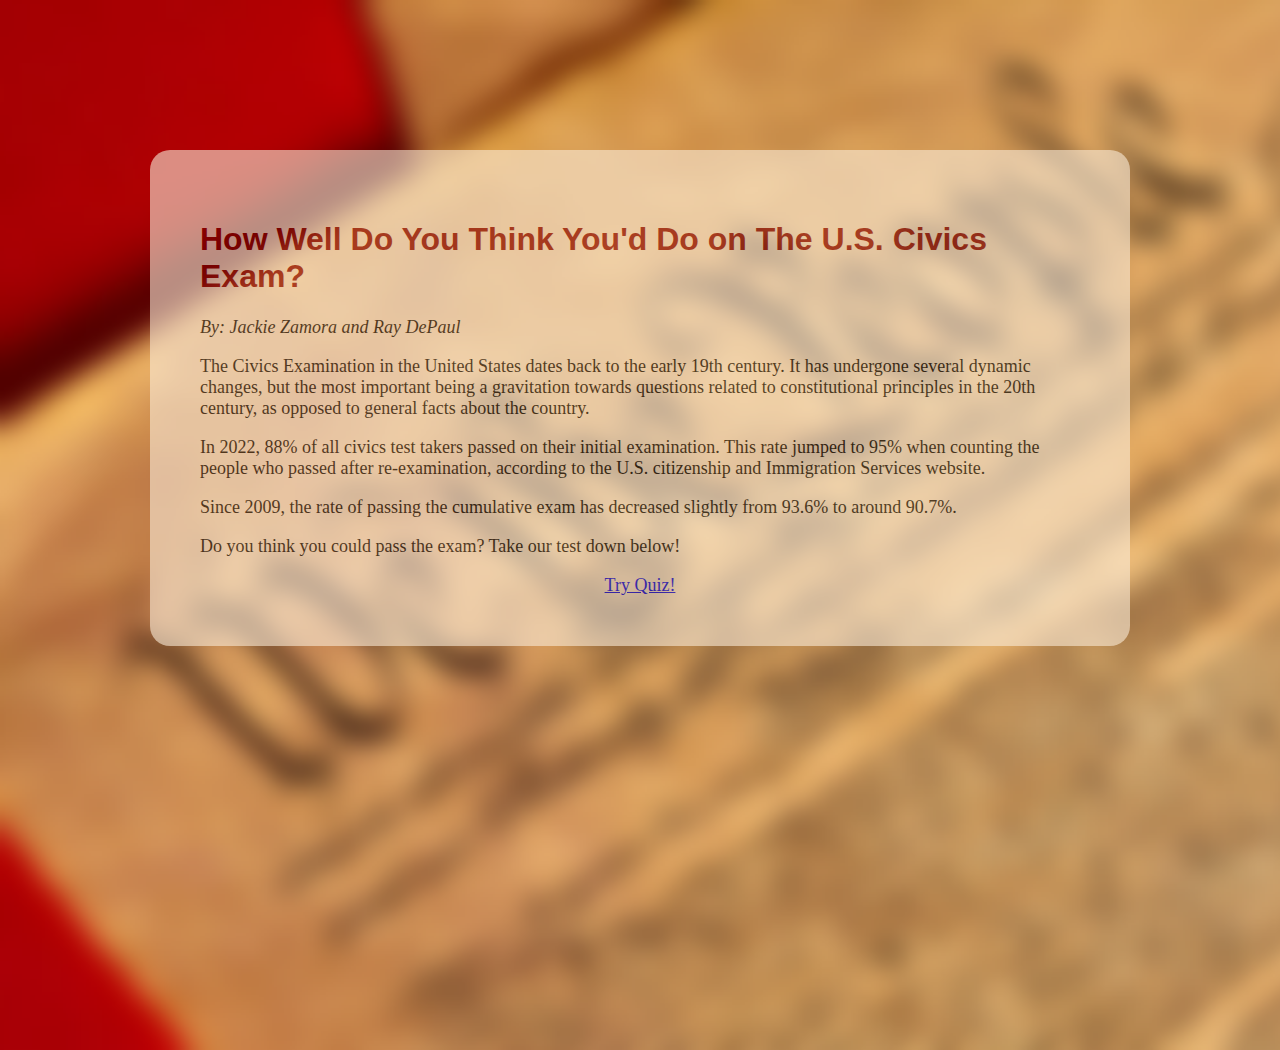
<file: Project/index.html>
<!DOCTYPE html>
<html lang="en">
    <head>
        <meta charset="UTF-8">
        <meta name="viewport" content="width=device-width, initial-scale=1.0">
        <title>Practice Civics Examination</title>
        <link rel="stylesheet" href="style.css">


  
        <body>
          <div class="opening"> 
            <h1>How Well Do You Think You'd Do on The U.S. Civics Exam?</h1>
            <p><span>By: Jackie Zamora and Ray DePaul</span></p>

            <p>The Civics Examination in the United States dates back to the early 19th century. It has undergone several dynamic changes, but the most important being a gravitation towards questions related to constitutional principles in the 20th century, as opposed to general facts about the country.</p> 

            <p>In 2022, 88% of all civics test takers passed on their initial examination. This rate jumped to 95% when counting the people who passed after re-examination, according to the U.S. citizenship and Immigration Services website.</p>

            <p>Since 2009, the rate of passing the cumulative exam has decreased slightly from 93.6% to around 90.7%.</p>

            <p>Do you think you could pass the exam? Take our test down below!</p> 

            <div class="quizbutton"><a href="quiz.html">Try Quiz!</a></div>
          </div>        
  </body>
</html>
</file>
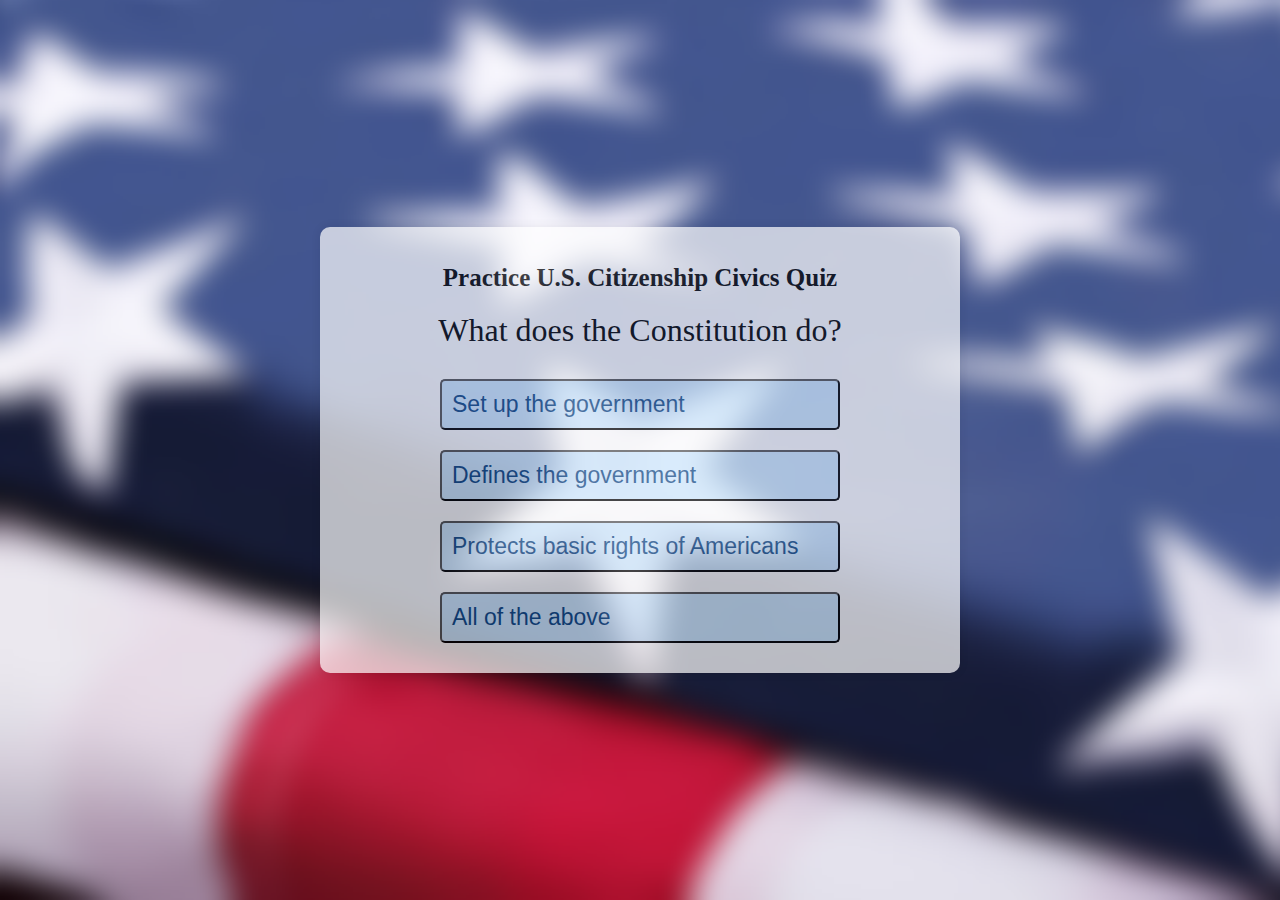
<file: Project/quiz.html>
<!DOCTYPE html>
<html lang="en">
<head>
    <meta charset="UTF-8">
    <meta name="viewport" content="width=device-width, initial-scale=1.0">
    <title>Constitution Quiz</title>
    <link rel="stylesheet" href="quizstyle.css">
</head>
<body>

    <div id="quiz">
        <h1>Practice U.S. Citizenship Civics Quiz</h1>
        <div id="question"></div>
        <div id="options"></div>
        <button id="submit" style="display:none;">Submit</button>
    </div>

    <div class="test">
<script>
document.addEventListener('DOMContentLoaded', () => {
    const submitButton = document.getElementById('submit');
    const optionsContainer = document.getElementById('options');
    const questionElement = document.getElementById('question');
    const quiz = document.getElementById('quiz');
    
   
    const quizData = [
        {
          question: "What does the Constitution do?",
          options: ["Set up the government", "Defines the government", "Protects basic rights of Americans", "All of the above"],
          answer: "All of the above"
        
         },
         {
          question :" What do we call the first ten amendments to the Constitution?",
          options : ["The Bill of Declaration", "The Bill of Rights", "The Bill of Constitution", "None"],
          answer: "The Bill of Rights"
        },
        {
          question :"What did the Declaration of Independence do?",
          options : ["Announced our independence", "Defines the government", "Protects basic rights of Americans", "All of the above"],
          answer: "All of the above"
        
         },
    
         {
          question:"What is the rule of law?",
          options: ["Everyone must follow the law", "Leaders must obey the law", "Government must obey the law", "Answer A and B"],
          answer: "Everyone must follow the law"
    
        },
         {
          question:"Who makes federal laws?",
          options: ["Congress", "Senate and House of Representatives",  "U.S or national legislature", "The president makes them"],
          answer: "Congress"
         },
         {
         question:"What ocean is on the west coast of the U.S?",
          options: ["Atlantic ocean", "Pacific Ocean",  "Indian Ocean", "Arctic Ocean"],
          answer: "Pacific Ocean"  
         },
         {
         question:"Name one branch/part of the U.S. government.",
          options: ["Legislative", "Federal",  "National", "Local"],
          answer: "Legislative"
        },
        {
          question:"When is the last day you can send in federal income tax forms?",
          options: ["November 24", "April 15", "July 4", "None of the above"],
          answer: "April 15"
        },
        {
          question:"What did Martin Luther King Jr do?",
          options: ["Fought for civil rights", "Worked for equality for all Americans", "Fought for amendment rights", "None of the above"],
          answer: "Fought for civil rights"
    
        },
        { 
           question:" Name one state that borders Canada?",
          options: ["Maine", "Pennsylvania", "Michigan", "All of the above"],
          answer: "All of the above"
        },
        {
           question: "What is the capital of the United states?",
           options: ["Albany, New York", "Washington DC" , "New Orleans, Louisiana", "Las Vegas, Nevada"],
           answer: "Washington DC"

        },
        {
          question: "Who lived in America before the Europeans arrived?",
          options: ["American Indians", "Native Americans", "Americans", "Europeans"],
           answer: "Native Americans"
        },
        {
          question:  "Who wrote the Declaration of Independence?",
          options: ["George Washington", "Thomas Jefferson", "Abraham Lincoln", "John F. Kennedy"],
           answer: "George Washington"
        },
        {
          question:  "Why does the flag have 50 stars?",
          options: ["The stars represent unity", "There are 50 states", "The stars make the flag look appealing", "None of the above"],
          answer: "There are 50 states"
         },
         {
          question: " Where is the Statue of Liberty?",
          options: ["Liberty Island", "Ellis Island", "Union City", "New Jersey"],
          answer: "Liberty Island"
         },
         {
          question: "When do we celebrate Independence Day?",
          options: ["July 5", "July 4", "July 14", "June 24"],
          answer: "July 4"
         },
         {
          question: "Who did the United States fight in World War II?",
          options: ["Germany", "Russia", "United Kingdom", "China"],
          answer: "Germany"
         },
        ];
    
    
let currentQuestion = 0;
let score = 0;

function showQuestion() {
    const question = quizData[currentQuestion];
    questionElement.innerText = question.question;
    
    optionsContainer.innerHTML = "";
    question.options.forEach(option => {
        const button = document.createElement("button");
        button.innerText = option;
        button.classList.add('option-button');
        optionsContainer.appendChild(button);
        button.addEventListener("click", selectAnswer);
    });
}

function selectAnswer(e) {
    const selectedButton = e.target;
    const answer = quizData[currentQuestion].answer;

    if (selectedButton.innerText === answer) {
        score++;
    }

    currentQuestion++;

    if (currentQuestion < quizData.length) {
        showQuestion();
    } else {
        showResult();
    }
}

function showResult() {
    const scorePercentage = (score / quizData.length) * 100;
    const scoreColor = scorePercentage >= 60 ? 'green' : 'red';

    quiz.innerHTML = `
          <h1 class="completed"> Quiz Completed! </h1> 
        <p style="color: ${scoreColor};">Your score: ${score}/${quizData.length} (${scorePercentage.toFixed(2)}%)</p>
        <p>The exam can be a lot more challenging than it seems. The key to doing well on the real exam is consistent studying. Below are some resources that can help, and they are all free to access and practice using. Good luck!</p>
        <p> Resources: </p>  
        <p> Here are some resources to prepare for the US Citizenship Test.</p>
        <p> <a href= "https://bookstore.gpo.gov/products/preparing-naturalization-test-pocket-study-guidespanish" target="_blank"> Naturalization Test </a></p>
     <p> <a href= " https://www.uscis.gov/sites/default/files/document/guides/M-1122.pdf" target="_blank"> Preparing for Naturalization Test </a></p>
     <p> <a href= "https://www.uscis.gov/sites/default/files/document/flash-cards/M-623_red_slides.pdf"target="_blank">Civics Flash Cards </a></p>
     <p> <a href= "https://www.nypl.org/help/community-outreach/immigrant-services/citizenship" target="_blank"> Test Resources</a></p>

    
    
    `;
}



showQuestion();
});
</script>
</div>
</body>
</html>
</file>
<file: Project/style.css>
body {
    margin: 0;
    background-image: url("images/constforproj.png");
    background-repeat: no-repeat, repeat;
    background-color: #cccccc;
    background-size: cover;
   
}
h1 {
    font-family: "Nunito Sans", sans-serif;
    font-size: xx-large;
    color: darkred
    
}

p {
    font-family: "PT Serif", serif;
    font-size: large
}

span {
    font-style: italic;
}
.opening {
    justify-content: center;
    background-color: antiquewhite;
    opacity: .6;
    padding: 50px;
    margin: 150px;
    border: 5px;
    border-radius: 20px;
}

#quiz {
    justify-content: center;
    text-align: center;

}

.quizbutton {
    justify-content: center;
    text-align: center;
    font-size: large;
}

@media (max-width: 480px) {

    .opening {
        margin: 20px;
        padding: auto;
        border: 15px;
        justify-content: center;
    }

    .opening h1 {
        font-size: 20px;
        margin: auto;
    }

    .opening p {
        font-size: 10px;
    }

    .quizbutton a {
        padding: 8px 16px;
        font-size: 14px;
    }
    body {
        width: 100vw;
        height: 100vh;
    }
 
}

@media(min-width: 700px) {
    body {
        width: 100vw;
        height: 100vh;
    }

}
</file>
<file: Project/quizstyle.css>
body {
    margin: 0;
    background-image: url("images/flag.png");
    background-repeat: no-repeat, repeat;
    background-size: cover;
    margin: 0;
    display: flex;
    justify-content: center;
    align-items: center;
    height: 100vh;
}

#quiz {
    background: white;
    padding: 20px;
    border-radius: 10px;
    box-shadow: 0 0 10px rgba(0, 0, 0, 0.1);
    width: 100%;
    max-width: 600px;
    text-align: center;
    opacity: .7;
    height: auto;
}

#question {
    font-size: 32px;
    margin-bottom: 20px;
    font-family: "PT Serif", serif;
}

#options {
    display: flex;
    flex-direction: column;
    align-items: center;
    font-family: "PT Serif", serif;
    font-size: 32px;
    border: black;
  
    
}

.option-button {
    background-color: #d0eaff;
    border-color: black;
    border-radius: 5px;
    color: #0d4886;
    padding: 10px;
    margin-bottom: 10px;
    cursor: pointer;
    text-align: left;
    font-size: 23px;
    width: 100%; 
    max-width: 400px; 
    margin: 10px 0;
}

.option-button:hover {
    background-color: #c0e0ff;
}

.option-button:active {
    background-color: #a0c0ff;
}

h1 {
    font-size: 25px;
    margin-bottom: 20px;
    font-family: "PT Serif", serif;
    color: black;
}

.completed{
    color: blue;
}


p {
   
    font-family: "PT Serif", serif;
    font-size: 18px;
    margin-bottom: 20px;
    font-family: "PT Serif", serif;
    color: black
    
}



@media(min-width: 400px) {
    

    .flex {
        /* Flex box styles go on the flex box element */
        display: flex;
        justify-content: space-between;
    }
    #quiz {
        margin: 15px;
        border: 20px;
        
    }
  
}

/* @media(min-width: 768px) {

    h1 {
        font-size: 36px;
    }

    p {
        font-size: 30px;
    }

    #quiz {
        height:auto;
    }

    .option-button {
        font-size: 15px;
    }
} */

@media(min-width: 1920px) {

}
</file>
